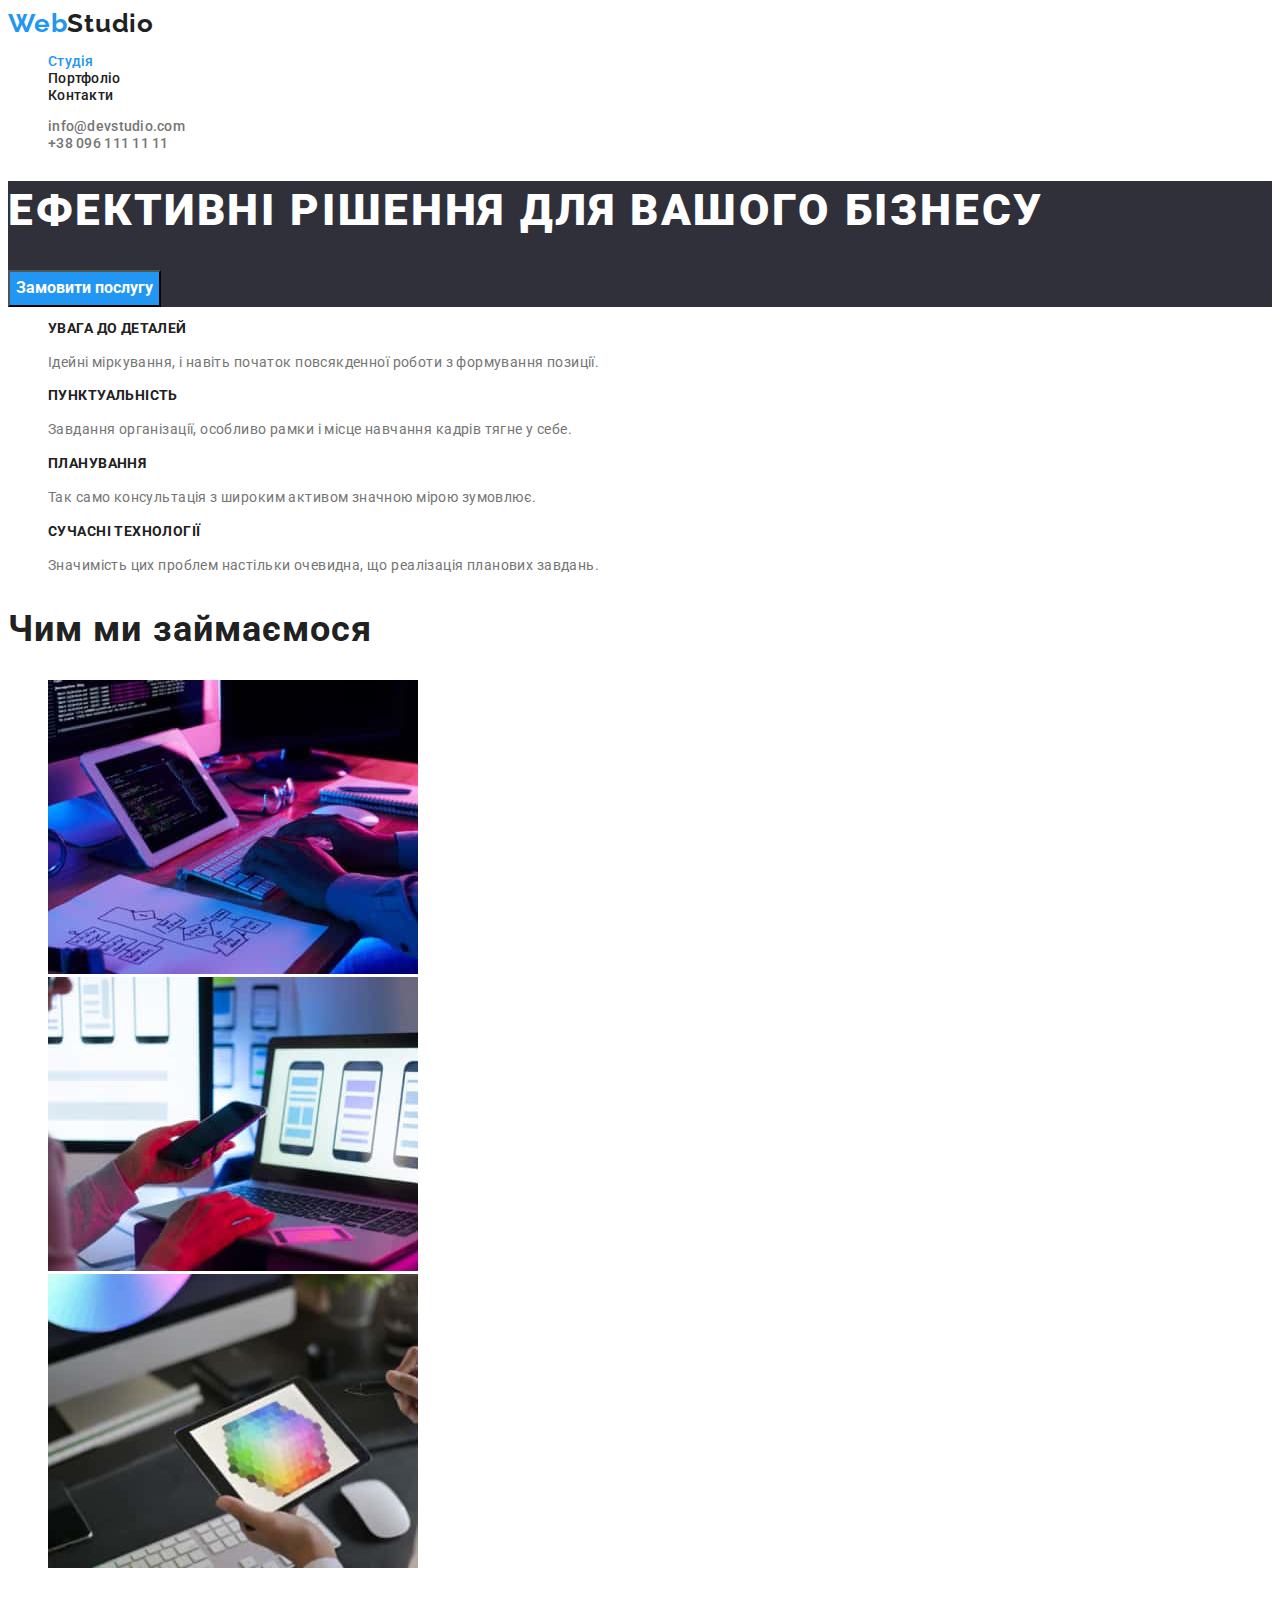
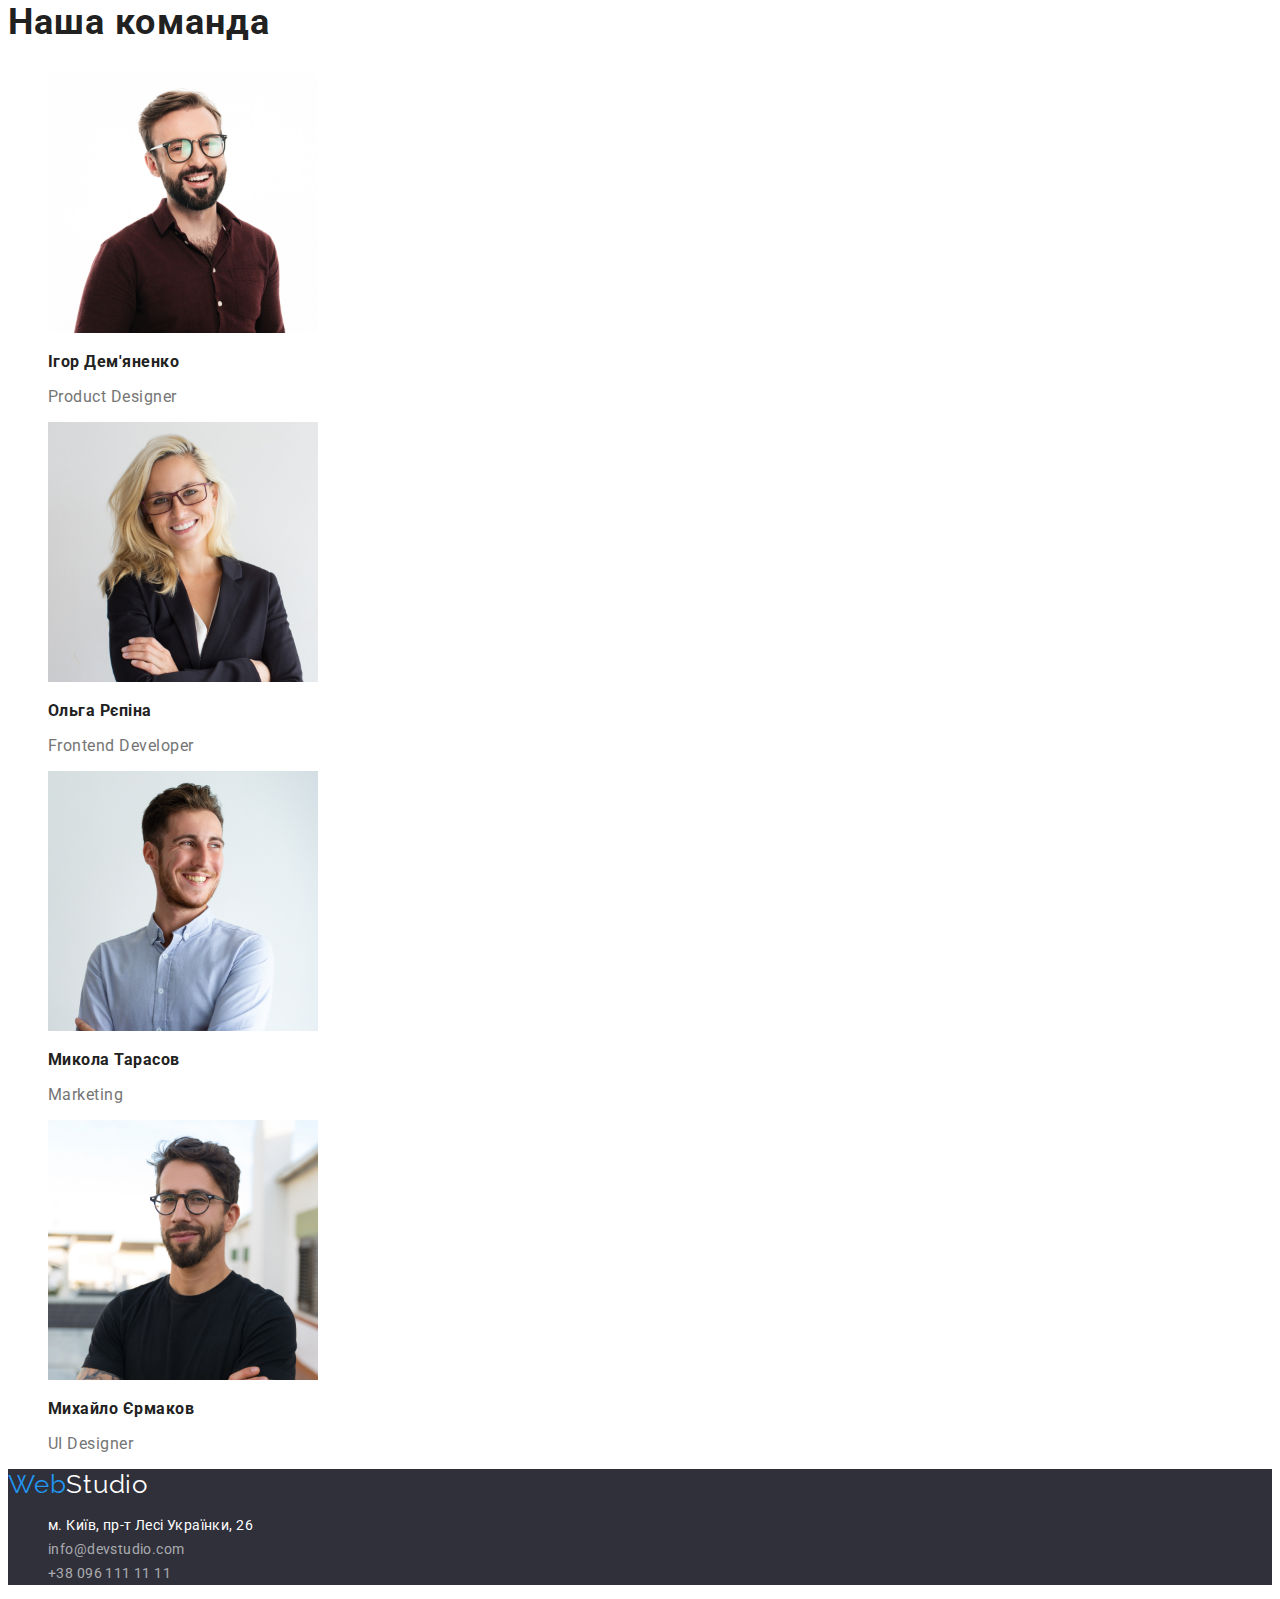
<file: index.html>
<!DOCTYPE html>
<html lang="uk">
    <head>
        <meta charset="UTF-8">
        <meta name="viewport" content="widtn=device-width, initial-scale=1.0">
        <title>Web Studio</title>
        <link rel="preconnect" href="https://fonts.googleapis.com">
        <link rel="preconnect" href="https://fonts.gstatic.com" crossorigin>
        <link href="https://fonts.googleapis.com/css2?family=Raleway:wght@700&family=Roboto:wght@400;500;700;900&display=swap" rel="stylesheet">
       <link rel="stylesheet" href="./css/styles.css">
    </head>
    <body>
        <!--Шапка-->
        <header>
            <nav>
                <a href="./index.html" class="logo"><span class="web">Web</span>Studio</a>
                 <ul class="list">
                    <li><a href="./index.html" class="link current">Студія</a></li> 
                    <li><a href="./portfolio.html"  class="link">Портфоліо</a></li> 
                    <li><a href="#" class="link">Контакти</a></li> 
                 </ul>
            </nav>
            <ul class="list">
                <li><a class="contact-link" href="mailto:info@devstudio.com">info@devstudio.com</a></li>
                <li><a class="contact-link" href="tel:+380961111111">+38 096 111 11 11</a></li>
            </ul>
        </header>
        <!--Основной контент-->
         <main>
            <!--Герой-->
             <section class="hero">
              <h1 class="hero-title">Ефективні рішення для вашого бізнесу</h1>
              <button class="hero-button" type="button">Замовити послугу</button>
             </section>
             <!--Преимущества-->
             <section>
                <h2 class="filter">Наші переваги</h2>
                <ul class="list">
                    <li>
                        <h3 class="edge-title">УВАГА ДО ДЕТАЛЕЙ</h3>
                        <p class="edge-text">Ідейні міркування, і навіть початок повсякденної роботи з формування позиції.</p>
                    </li>
                    <li>
                        <h3 class="edge-title">ПУНКТУАЛЬНІСТЬ</h3>
                        <p class="edge-text">Завдання організації, особливо рамки і місце навчання кадрів тягне у себе.</p>
                    </li>
                    <li>
                        <h3 class="edge-title">ПЛАНУВАННЯ</h3>
                        <p class="edge-text">Так само консультація з широким активом значною мірою зумовлює.</p>
                    </li>
                    <li>
                        <h3 class="edge-title">СУЧАСНІ ТЕХНОЛОГІЇ</h3>
                        <p class="edge-text">Значимість цих проблем настільки очевидна, що реалізація планових завдань.</p>
                    </li>
                </ul>
             </section>
             <!--Деятельность-->
             <section>
                <h2 class="section-title">Чим ми займаємося</h2>
                <ul class="list">
                    <li>
                     <img src="./images/img1.jpg" alt="Людина працює за клавіатурою" width="370" height="294">
                    </li>
                    <li>
                        <img src="./images/img2.jpg" alt="Людина тримає смартфон поруч з екраном леп-топа" width="370" height="294">
                    </li>
                    <li>
                        <img src="./images/img3.jpg" alt="Людина олівцем обирає кольори на планшеті" width="370" height="294">
                    </li>
                </ul>
             </section>
             <!--Члены комманды-->
             <section>
                <h2 class="section-title">Наша команда</h2>
                <ul class="list">
                    <li>
                        <img src="./images/image.jpg" alt="Фото Ігора Демʼяненко" width="270" height="260">
                        <h3 class="team-name">Ігор Дем'яненко</h3>
                        <p class="team-prof" lang="en">Product Designer</p>
                    </li>
                    <li>
                        <img src="./images/image1.jpg" alt="Фото Олі Репіної" width="270" height="260">
                        <h3 class="team-name">Ольга Рєпіна</h3>
                        <p class="team-prof" lang="en">Frontend Developer</p>
                    </li>
                    <li>
                        <img src="./images/image2.jpg" alt=" Фото Миколи Тарасова" width="270" height="260">
                        <h3 class="team-name">Микола Тарасов</h3>
                        <p class="team-prof" lang="en">Marketing</p>
                    </li>
                    <li>
                        <img src="./images/image3.jpg" alt=" Фото Михайла Єрмакова" width="270" height="260">
                        <h3 class="team-name">Михайло Єрмаков</h3>
                        <p class="team-prof" lang="en">UI Designer</p>
                    </li>
                </ul>
             </section>
         </main> 
         <footer class="footer">
            <a href="./index.html" class="footer-logo"><span class="footer-web">Web</span>Studio</a>
            <address>
                <ul class="list">
                    <li><a class="footer-adress" href="https://goo.gl/maps/CPtrU1FHBa2aNyZL9" target="_blank" rel="noopener noreferrer nofollow">м. Київ, пр-т Лесі Українки, 26</a></li>
                    <li><a class="footer-contact" href="mailto:info@devstudio.com">info@devstudio.com</a></li>
                    <li><a class="footer-contact" href="tel:+380961111111">+38 096 111 11 11</a></li>
                </ul>
            </address>
        </footer>
    </body>
</html>
</file>
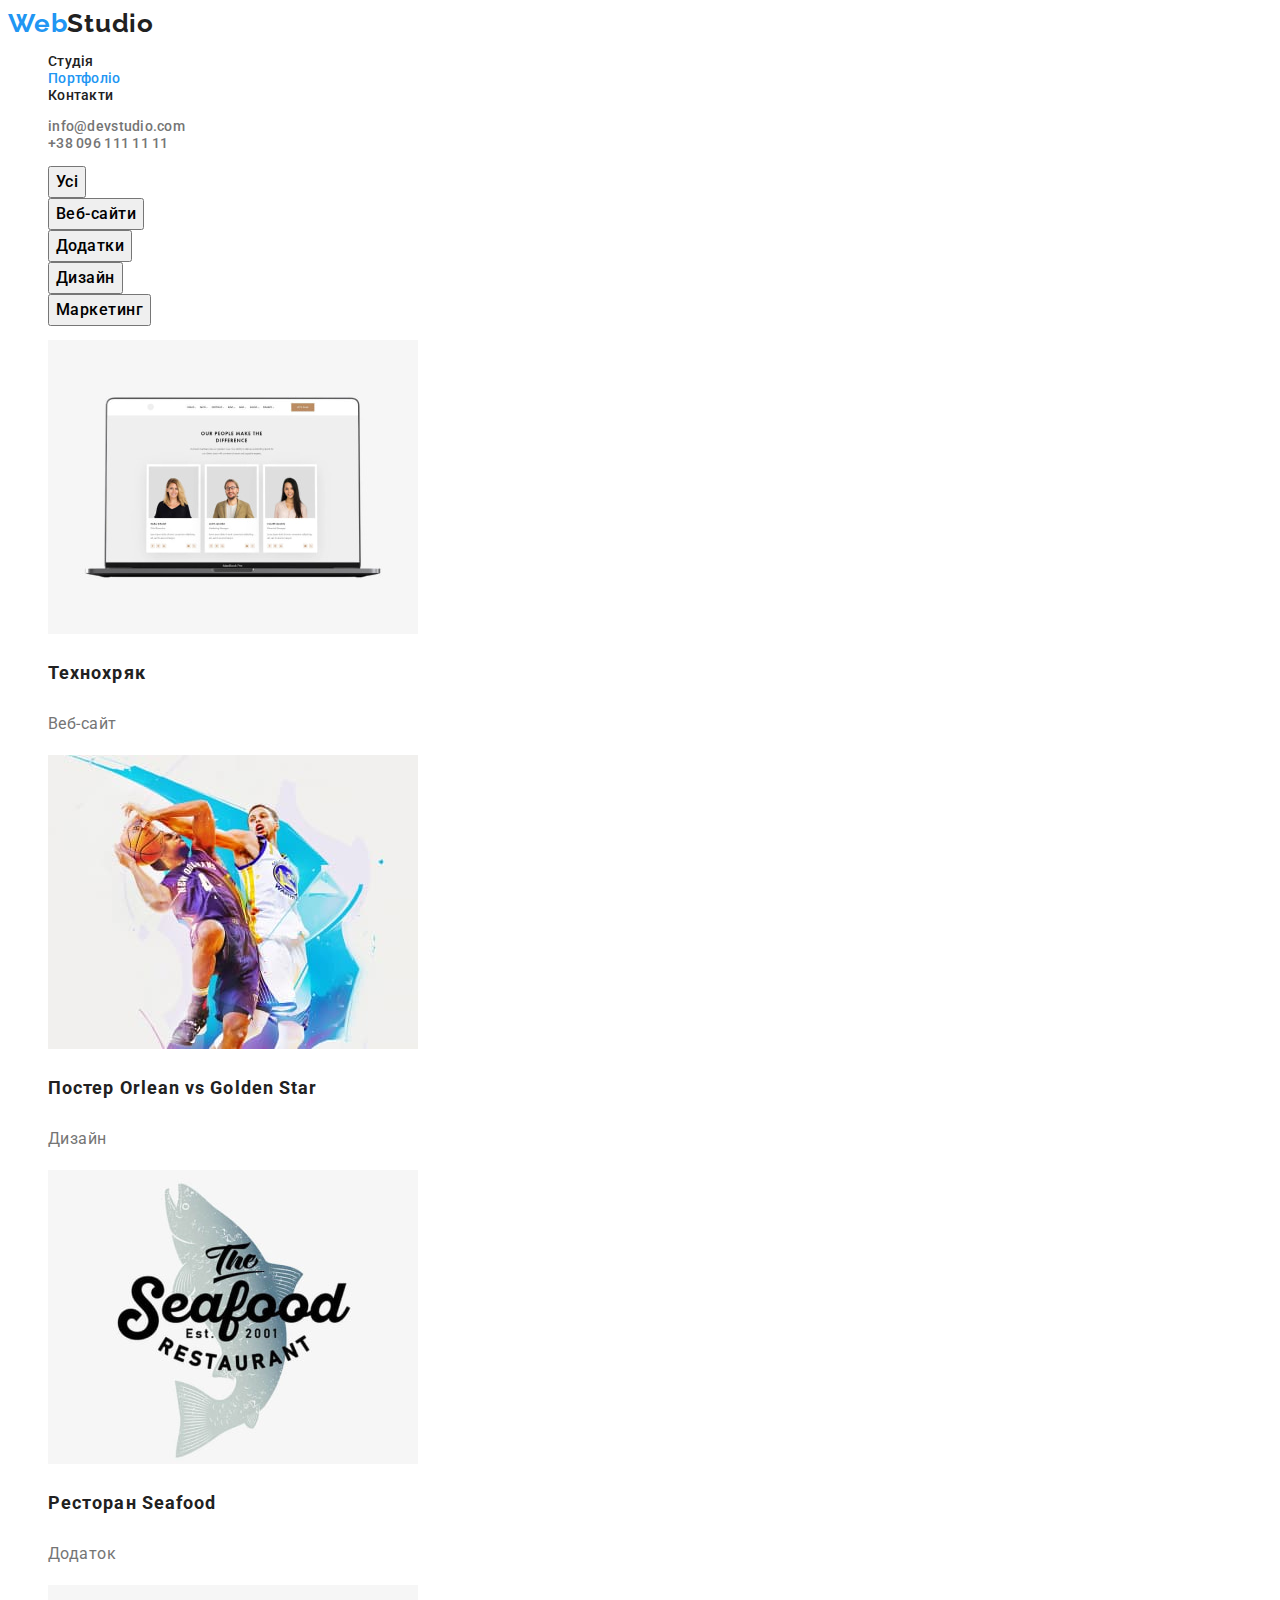
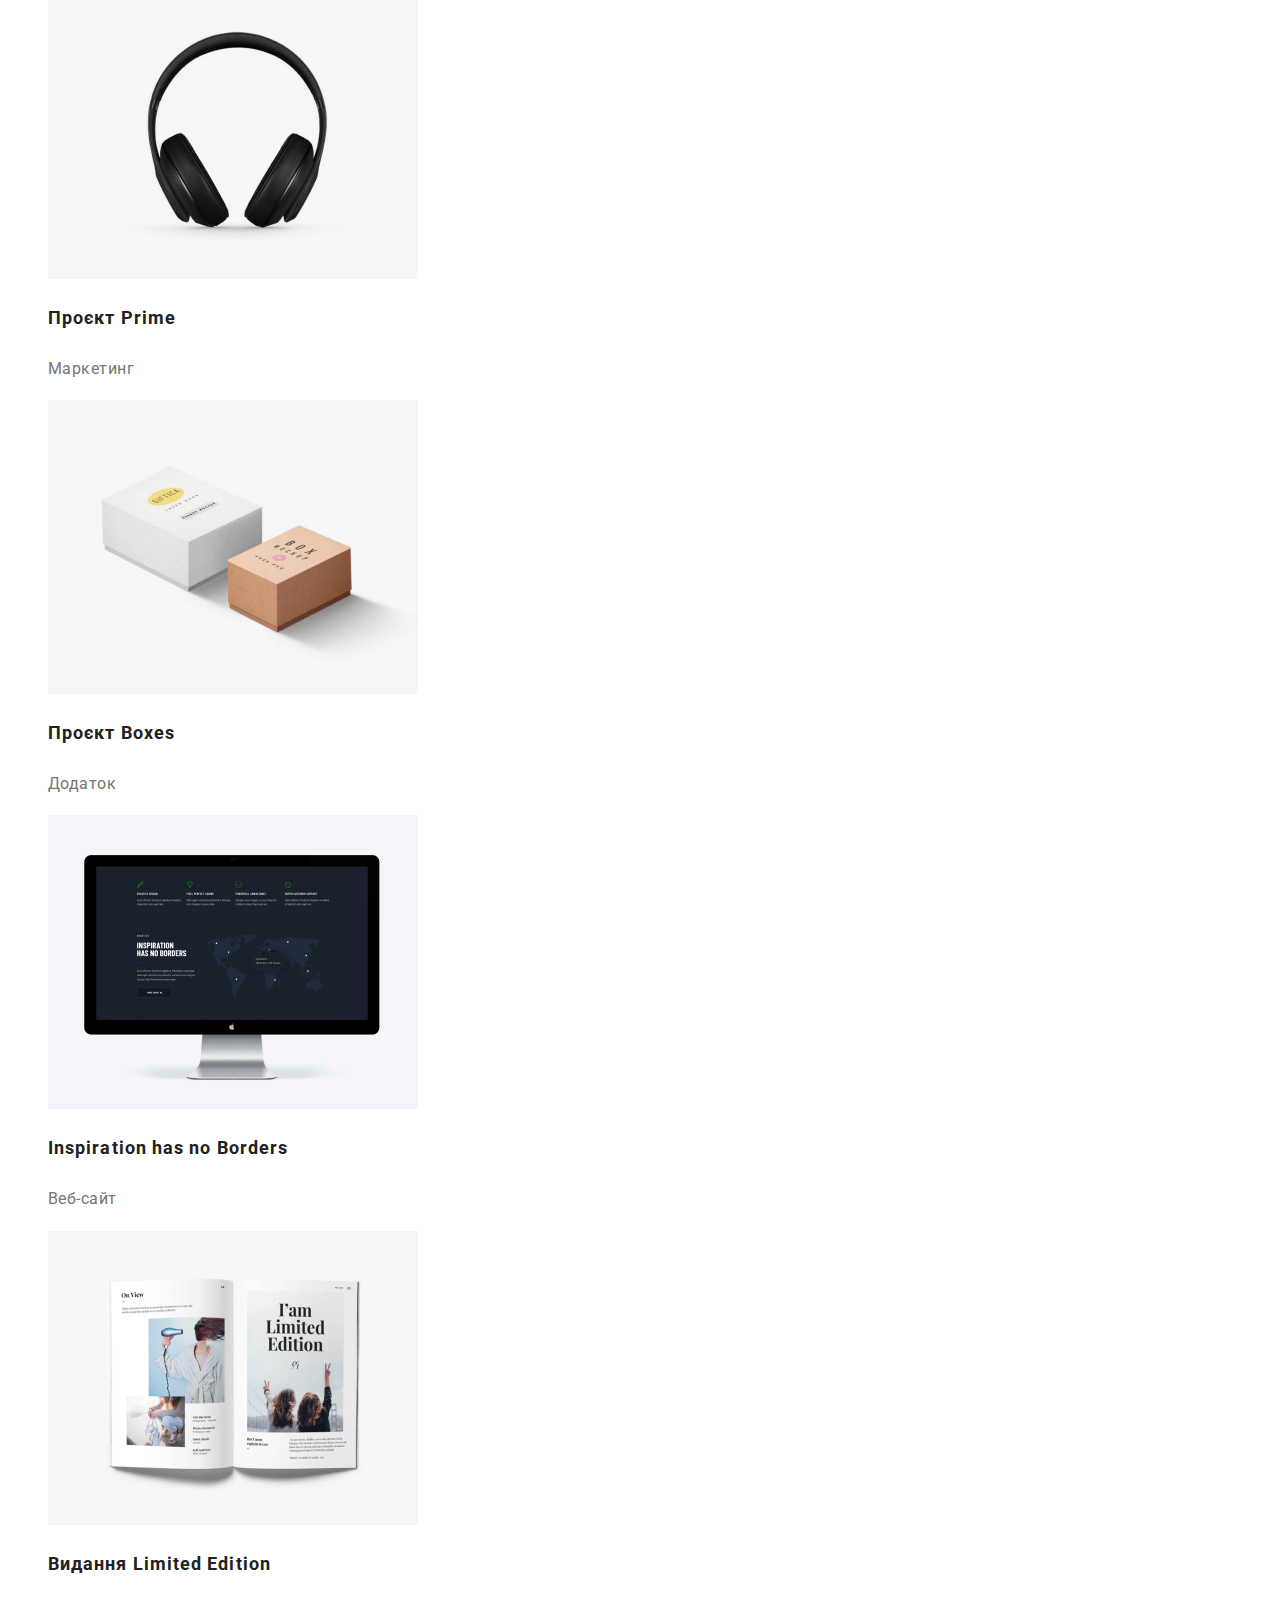
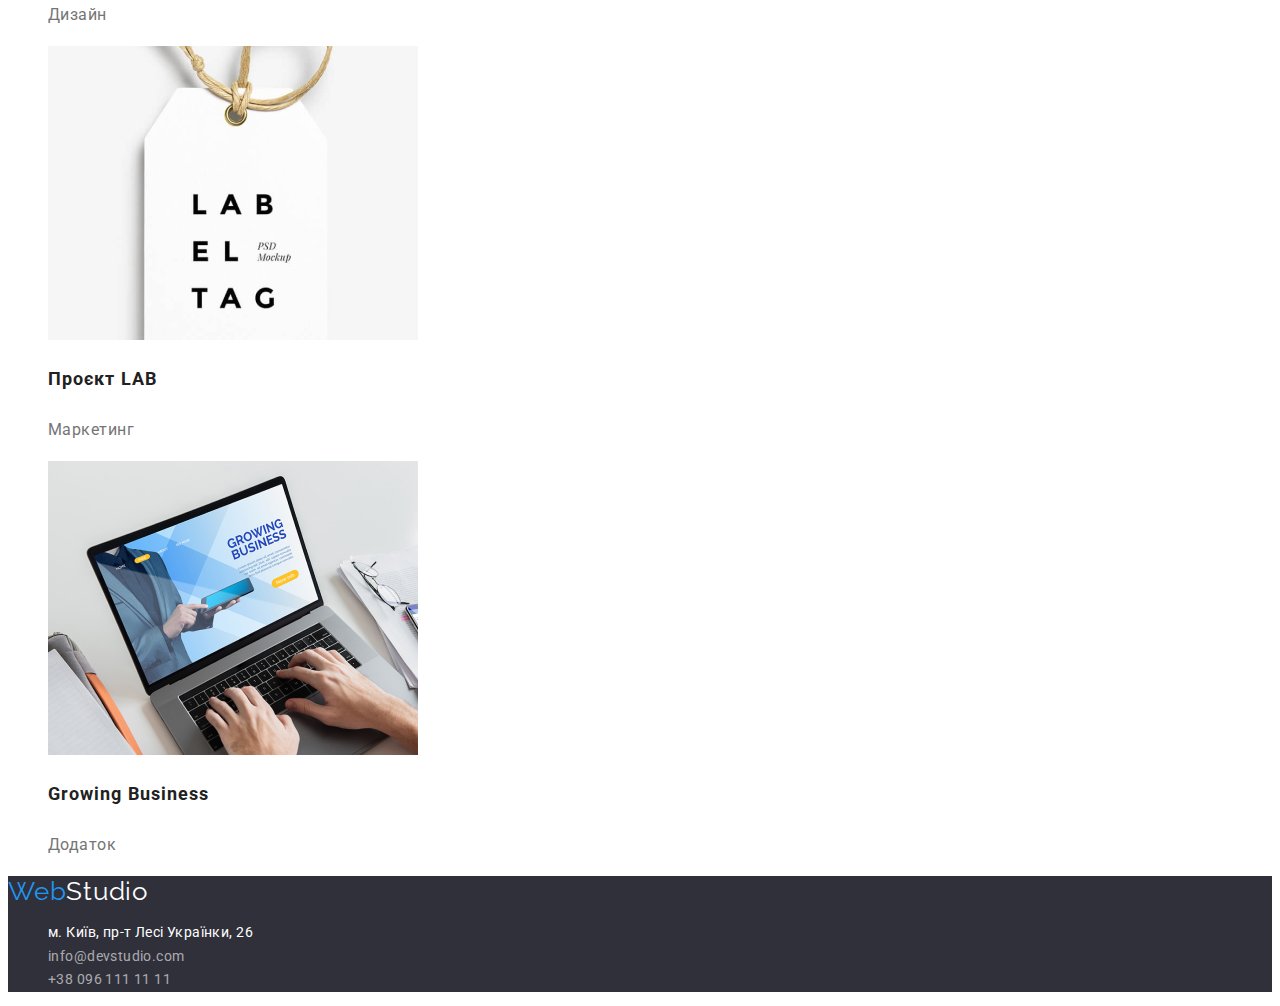
<file: portfolio.html>
<!DOCTYPE html>
<html lang="uk">
    <head>
        <meta charset="UTF-8">
        <meta name="viewport" content="widtn=device-width, initial-scale=1.0">
        <title>Portfolio</title>
       <link rel="stylesheet" href="./css/styles.css">
       <link rel="preconnect" href="https://fonts.googleapis.com">
       <link rel="preconnect" href="https://fonts.gstatic.com" crossorigin>
       <link href="https://fonts.googleapis.com/css2?family=Raleway:wght@700&family=Roboto:wght@400;500;700;900&display=swap" rel="stylesheet">   
    </head>
    <body>
        <header>
            <nav>
                <a href="./index.html" class="logo"><span class="web">Web</span>Studio</a>
                 <ul class="list">
                    <li><a href="./index.html" class="link">Студія</a></li> 
                    <li><a href="./portfolio.html"  class="link current">Портфоліо</a></li> 
                    <li><a href="#" class="link">Контакти</a></li> 
                 </ul>
            </nav>
            <ul class="list">
                <li><a class="contact-link" href="mailto:info@devstudio.com">info@devstudio.com</a></li>
                <li><a class="contact-link" href="tel:+380961111111">+38 096 111 11 11</a></li>
            </ul>
        </header>
    <main>     
            <section>
                <h1 class="filter">Фильтр</h1>
              <ul class="list">
                <li><button class="filter-button" type="button">Усі</button></li>
                <li><button class="filter-button" type="button">Веб-сайти</button></li>
                <li><button class="filter-button" type="button">Додатки</button></li>
                <li><button class="filter-button" type="button">Дизайн</button></li>
                <li><button class="filter-button" type="button">Маркетинг</button></li>
              </ul>
            </section>  
        <section> 
            <ul class="list">
                <li><a><img src="./images/image4.jpg" alt="Зображення леп-топа з трьома фото співробітників" width="370" height="294">
                <h3 class="list-header">Технохряк</h3>
                <p class="list-text">Веб-сайт</p></a>
            </li>
                <li><a><img src="./images/image5.jpg" alt="Баскетболісти борються за мʼяч" width="370" height="294">
                <h3 class="list-header">Постер <span lang="en">Orlean vs Golden Star</span></h3>
                <p class="list-text">Дизайн</p></a>
            </li>
                <li><a><img src="./images/image6.jpg" alt="Емблема ресторану у вигляді риби" width="370" height="294">
                <h3 class="list-header">Ресторан <span lang="en">Seafood</span></h3>
                <p class="list-text">Додаток</p></a>
            </li>
                <li><a><img src="./images/image7.jpg" alt="Чорні навушники" width="370" height="294">
                <h3 class="list-header">Проєкт <span lang="en">Prime</span></h3>
                <p class="list-text">Маркетинг</p></a>
            </li>
                <li><a><img src="./images/image8.jpg" alt="Дві картонні коробки" width="370" height="294">
                <h3 class="list-header">Проєкт <span lang="en">Boxes</span></h3>
                <p class="list-text">Додаток</p></a>
            </li>
                <li><a><img src="./images/image9.jpg" alt="Екран компʼютера" width="370" height="294">
                <h3 class="list-header"><span lang="en">Inspiration has no Borders</span></h3>
                <p class="list-text">Веб-сайт</p></a>
            </li>
                <li><a><img src="./images/image10.jpg" alt="Розгорнута сторінка журналу" width="370" height="294">
                <h3 class="list-header">Видання <span lang="en">Limited Edition</span></h3>
                <p class="list-text">Дизайн</p></a>
            </li>
                <li><a><img src="./images/image11.jpg" alt="Бирка з логотипом" width="370" height="294">
                <h3 class="list-header">Проєкт <span lang="en">LAB</span></h3>
                <p class="list-text">Маркетинг</p></a>
            </li>
                <li><a><img src="./images/image12.jpg" alt="Людина працює за леп-топом" width="370" height="294">
                <h3 class="list-header"><span lang="en">Growing Business</span></h3>
                <p class="list-text">Додаток</p></a>
            </li>
            </ul>
        </section>
    </main>
    <footer class="footer">
        <a href="./index.html" class="footer-logo"><span class="footer-web">Web</span>Studio</a>
        <address>
            <ul class="list">
                <li><a class="footer-adress" href="https://goo.gl/maps/CPtrU1FHBa2aNyZL9" target="_blank" rel="noopener noreferrer nofollow">м. Київ, пр-т Лесі Українки, 26</a></li>
                <li><a class="footer-contact" href="mailto:info@devstudio.com">info@devstudio.com</a></li>
                <li><a class="footer-contact" href="tel:+380961111111">+38 096 111 11 11</a></li>
            </ul>
        </address>
    </footer>
    </body>
    
</html>
</file>
<file: css/styles.css>
/*Основной цвет текста #212121 */
/*Дополнительный цвет текста #757575*/
/*Белый цвет текста #FFFFFF*/
/*Акцент #2196F3  */
:root{--primary-text-color:#212121;
    --additional-text-color: #757575;
    --primery-white-color:#FFFFFF;
    --akcent-color:#2196F3;
    --additional-white-color: #F5F5F5;
     }
/* BODY */
body{
    font-family: Roboto,sans-serif ; 
 color:var(--primary-text-color);
 background-color:var(--primery-white-color); 
 font-size: 14px;}
 /*LINKS*/
.link:hover{color:var(--akcent-color)}
.link{color: var(--primary-text-color);
    font-weight: 500;
    line-height: 1.14;
    letter-spacing: 0.02em;
    text-decoration: none;}
.link.current{color: var(--akcent-color);
    font-weight: 500;
    line-height: 1.14;
    letter-spacing: 0.02em;} 
 .contact-link:hover{color:var(--akcent-color);}
 .contact-link {color:var(--additional-text-color);
    text-decoration: none;
    font-weight: 500;
    line-height: 1.14;
    letter-spacing: 0.02em;}
/* LIST */
 .list{list-style: none;}
/* LOGO */
.logo{color: var(--primary-text-color);
    font-family: 'Raleway';
    font-weight: 700;
    font-size: 26px;
    line-height:1.19;
    letter-spacing: 0.03em;
    text-decoration: none;}
.web{color:var(--akcent-color);}
/* Hero */
.hero{background-color: #2F303A; }
.hero-title{color:var(--primery-white-color); 
    font-weight: 900;
    font-size: 44px;
    line-height:1.36;
    letter-spacing: 0.06em;
    text-transform: uppercase;
    }
.hero-button{background-color: var(--akcent-color); color: var(--primery-white-color);
    font-family: 'Roboto';
    font-weight: 700;
    font-size: 16px;
    line-height:1.88;}
    /* SECTION*/
    .section-title{
        font-size: 36px;
        line-height:1.17;
        letter-spacing: 0.03em;}
    /* Section-edge */
 .edge-title{
        font-size: 14px;
        line-height: 1.14;
        letter-spacing: 0.03em;
        text-transform: uppercase;
        }
 .edge-text{
        color: var(--additional-text-color);
        line-height:1.71;
        letter-spacing: 0.03em;
        }
/* Section-team */
.section-team{background-color: #F5F4FA;}
.team-name{
    font-size: 16px;
    line-height: 1.19;
    letter-spacing: 0.03em;
    }
.team-prof{
    font-size: 16px;
    line-height: 1.19;
    letter-spacing: 0.03em;
    color:var(--additional-text-color)
    }
    /* Footer */
 .footer{background-color: #2F303A;}
 .footer-logo{color:var(--primery-white-color);
        font-family: 'Raleway';
        font-size: 26px;
        line-height:1.19;
        letter-spacing: 0.03em;
    text-decoration: none;}
  .footer-web{color:var(--akcent-color);}    
  .footer-adress{
        line-height:1.7;
        letter-spacing: 0.03em;
        color:var(--primery-white-color);
        font-style: normal;
        text-decoration: none;}
 .footer-contact{
        line-height:1.7;
        letter-spacing: 0.03em;
        color: rgba(255, 255, 255, 0.6);
        font-style: normal;
        text-decoration: none;}   
  .footer-contact:hover{color: var(--akcent-color);}       
        /* Filter */
 .filter-button{ 
        font-family: 'Roboto';
        cursor: pointer;
        font-weight: 500;
        font-size: 16px;
        line-height: 1.63;
        letter-spacing: 0.03em;}
  .filter-button:hover{background-color:var(--akcent-color); color:var(--primery-white-color);}
   /* Portfolio List */
  .list-header{
            font-size: 18px;
            line-height: 2;
            letter-spacing: 0.06em;}
  .list-text{
            font-size: 16px;
            line-height:1.88;
            letter-spacing: 0.03em;
            color:var(--additional-text-color);}
   .filter{
    height: 0;
    overflow: hidden;
    position: absolute;}
</file>
